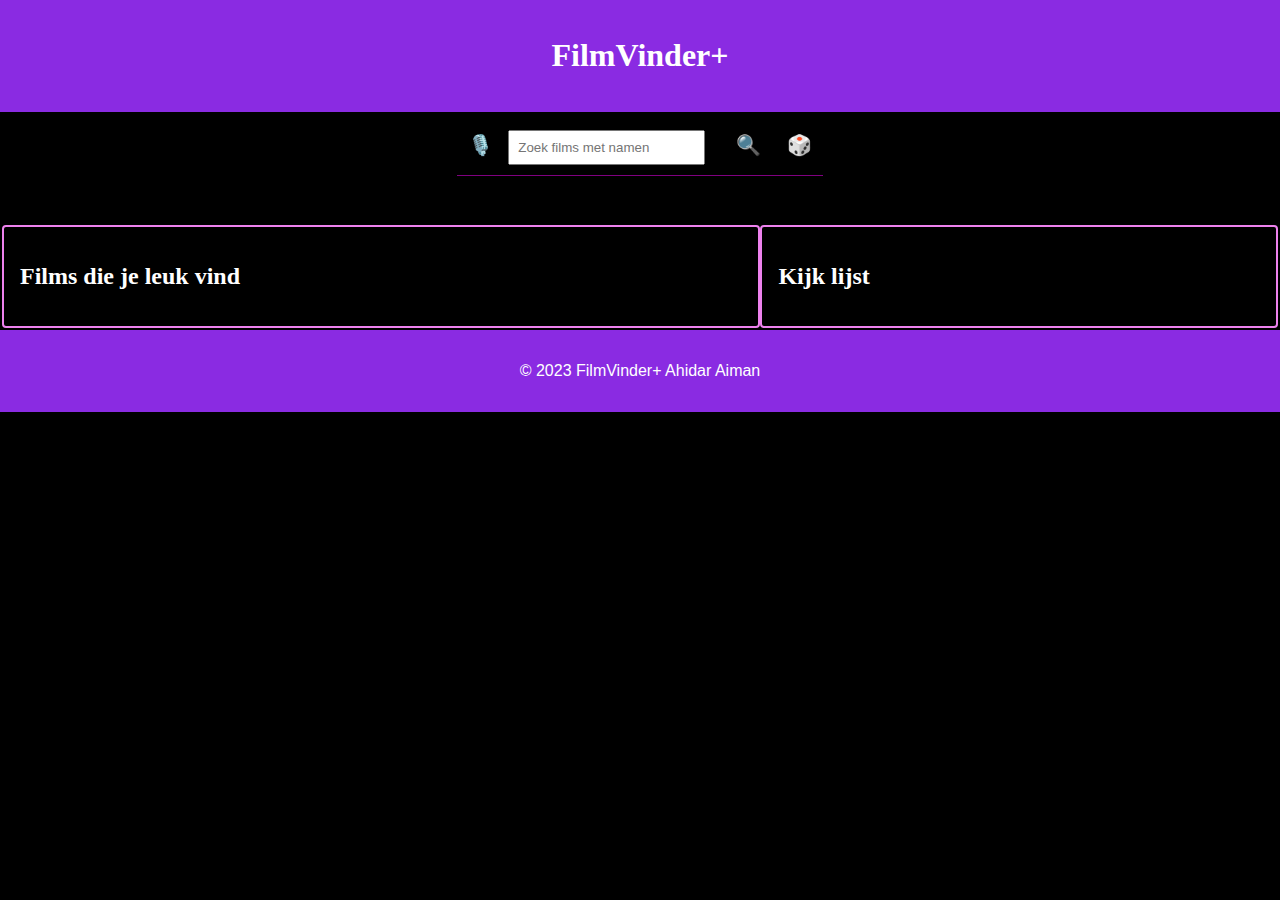
<file: project 2/index.html>
<!DOCTYPE html>
<html lang="nl">

<head>
    <meta charset="UTF-8">
    <meta http-equiv="X-UA-Compatible" content="IE=edge">
    <meta name="viewport" content="width=device-width, initial-scale=1.0">
    <title>FilmVinder+</title>
    <link rel="stylesheet" href="css/styles.css">
</head>

<body>
    <header>
        <h1><a href="index.html">FilmVinder+</a></h1>
    </header>

    <main>
        <section id="filter">
            <form id="form">
                <div id="filter-inputs">
                    <button type="submit" id="speech-btn">🎙️</button>
                    <input type="text" id="input" placeholder="Zoek films met namen">
                    <button type="submit" id="zoek">🔍</button>
                    <button type="submit" id="random-button">🎲</button>
                </div>
                <div id="filter-options">
                    <select id="filter-type">
                        <option value="">Alles</option>
                        <option value="movie">Film</option>
                        <option value="series">Serie</option>
                    </select>
                    <input type="number" id="filter-year" placeholder="Jaar van uitgave">
                    <select id="filter-plot">
                        <option value="full">Full</option>
                        <option value="short">Short</option>
                    </select>
                    <input type="checkbox" id="filter-awards">
                    <label for="filter-awards">Met beloningen</label>

                    <select id="filter-mode">
                        <option value="like">Zoek vergelijkbare titels</option>
                        <option value="exact">Zoek naar exacte titels</option>
                    </select>

                    <input type="text" id="filter-country" placeholder="Land">
                </div>
            </form>
        </section>

        <section id="list">
        </section>

        <section id="parents">
            <section id="favorites">
                <h2>Films die je leuk vind</h2>
                <div id="favorites-list"></div>
            </section>

            <section id="watch-later">
                <h2>Kijk lijst</h2>
                <div id="watch-later-list"></div>
            </section>
        </section>
    </main>

    <footer>
        <p>&copy; 2023 FilmVinder+ Ahidar Aiman</p>
    </footer>
    <script src="js/scripts.js"></script>
</body>

</html>
</file>
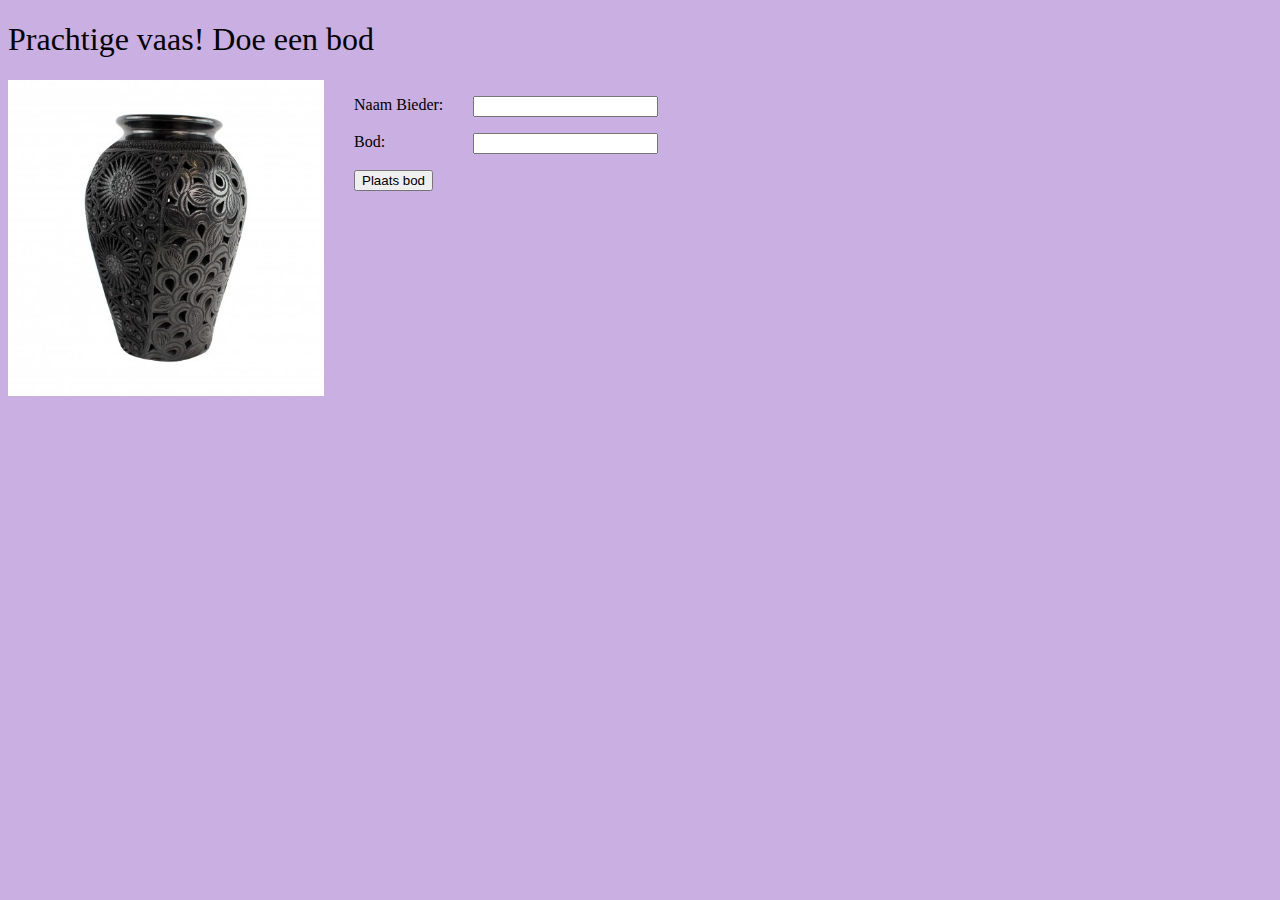
<file: les02Dom1/Bieden/index.html>
<!DOCTYPE html>
<html lang="en">

<head>
    <meta charset="UTF-8">
    <meta http-equiv="X-UA-Compatible" content="IE=edge">
    <meta name="viewport" content="width=device-width, initial-scale=1.0">
    <link rel="stylesheet" href="css/style.css">
    <title>Bieden</title>
</head>

<body>
    <header>
        <h1>Prachtige vaas! Doe een bod</h1>
    </header>

    <main>
        <img src="img/vaas.jpg" alt="vaas">
        <div class="rechts">
            <form action="#">
                <p>
                    <label for="naam">Naam Bieder:</label>
                    <input type="text" id="naam">
                </p>
                <p>
                    <label for="prijs">Bod:</label>
                    <input type="text" id="prijs">
                </p>
                <button id="button" type="submit">Plaats bod</button>
            </form>
            <p id="message"></p>
        </div>
    </main>
    <script src="js/scripts.js"></script>
</body>

</html>
</file>
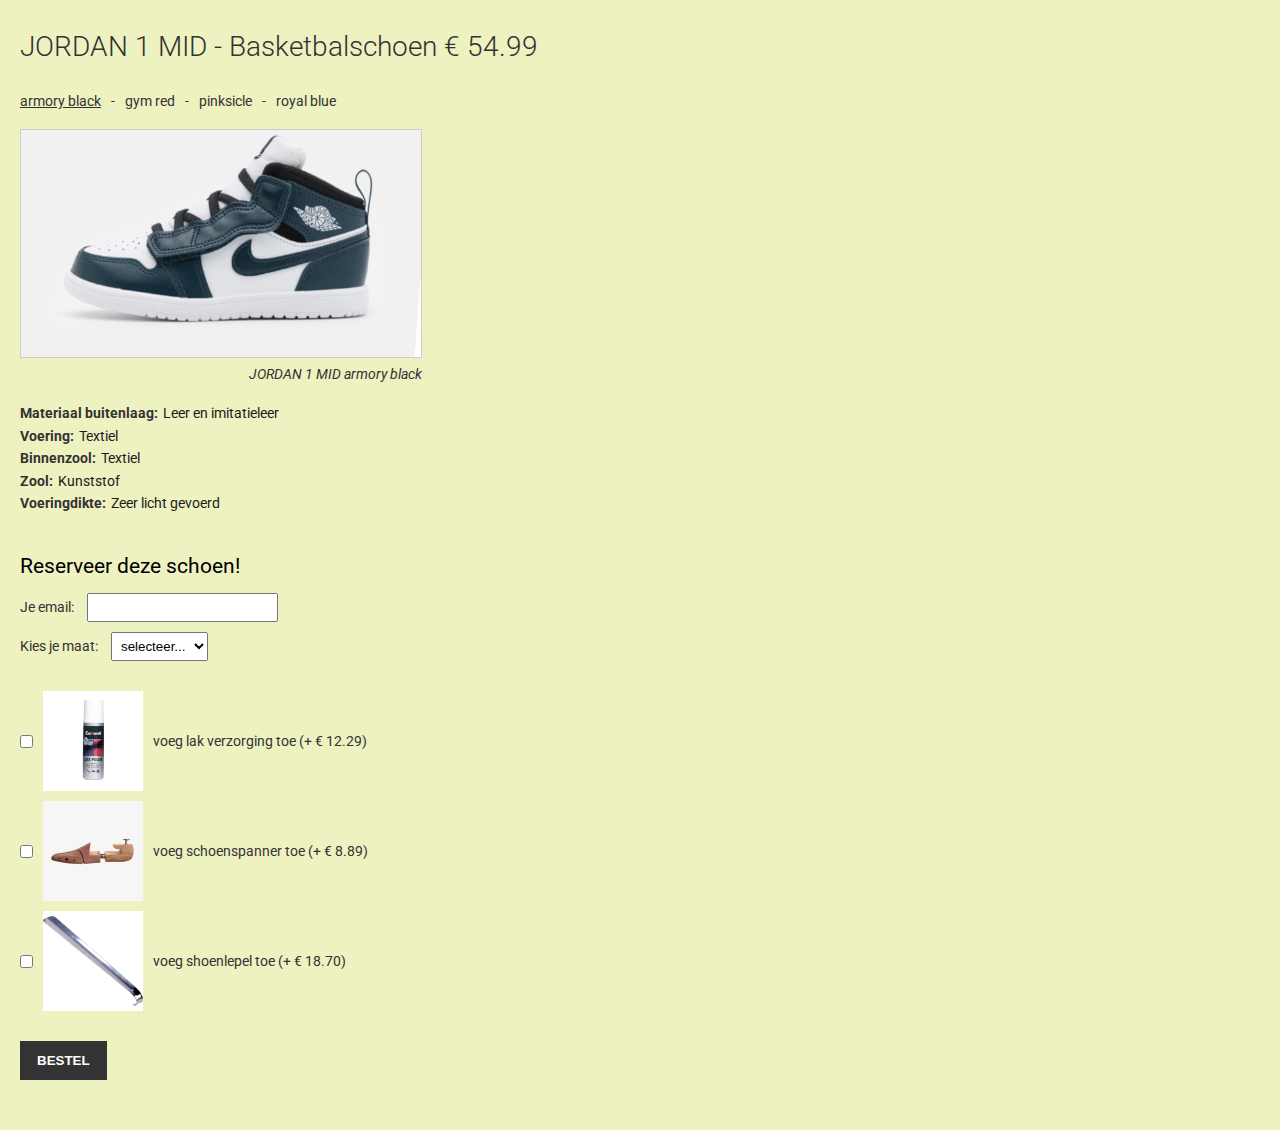
<file: les02Dom1/SchoenKeuze/index.html>
<!DOCTYPE html>
<html lang="en">

<head>
   <meta charset="UTF-8">
   <meta name="viewport" content="width=device-width, initial-scale=1.0">
   <title>SchoenKeuze</title>
   <link
      href="https://fonts.googleapis.com/css2?family=Roboto:ital,wght@0,100;0,300;0,400;1,100;1,300;1,400&display=swap"
      rel="stylesheet">
   <link rel="stylesheet" href="css/styles.css">
</head>

<body>
   <h1>JORDAN 1 MID - Basketbalschoen € 54.99</h1>
   <ul id="model">
      <li><a href="img/armory-black.jpg" class="selected">armory black</a></li>
      <li><a href="img/gym-red.jpg">gym red</a></li>
      <li><a href="img/pinksicle.jpg">pinksicle</a></li>
      <li><a href="img/royal-blue.jpg">royal blue</a></li>
   </ul>
   <figure id="figShoe">
      <img src="img/armory-black.jpg" alt="">
      <figcaption>JORDAN 1 MID <span>armory black</span></figcaption>
   </figure>
   <dl class="properties">
      <dt>Materiaal buitenlaag</dt>
      <dd>Leer en imitatieleer</dd>
      <dt>Voering</dt>
      <dd>Textiel</dd>
      <dt>Binnenzool</dt>
      <dd>Textiel</dd>
      <dt>Zool</dt>
      <dd>Kunststof</dd>
      <dt>Voeringdikte</dt>
      <dd>Zeer licht gevoerd</dd>
   </dl>
   <h2>Reserveer deze schoen!</h2>
   <form id="frmOrder">
      <p>
         <label for="inpEmail">Je email:</label> <input type="email" id="inpEmail" required>
         <span class="message" id="msgEmail"></span>
      </p>
      <p>
         <label for="selMeasure">Kies je maat:</label>
         <select id="selMeasure" required>
            <option value="">selecteer...</option>
            <option>38</option>
            <option>39</option>
            <option>40</option>
            <option>41</option>
            <option>42</option>
            <option>43</option>
            <option>44</option>
            <option>45</option>
         </select>
         <span class="message" id="msgMeasure"></span>
      </p>
      <div id="accessoires">
         <p class="accessoire">
            <label>
               <input type="checkbox" name="lakverzorging" value="12.29">
               <img src="img/lak.jpg" alt="lak">
               voeg lak verzorging toe (+ € 12.29)
            </label>
         </p>
         <p class="accessoire">
            <label>
               <input type="checkbox" name="schoenspanner" value="8.89">
               <img src="img/schoenspanner.jpg" alt="schoenspanner">
               voeg schoenspanner toe (+ € 8.89)
            </label>
         </p>
         <p class="accessoire">
            <label>
               <input type="checkbox" name="schoenlepel" value="18.70">
               <img src="img/schoenlepel.jpg" alt="schoenlepel">
               voeg shoenlepel toe (+ € 18.70)
            </label>
         </p>
      </div>
      <button type="submit">bestel</button>
   </form>
   <p id="lblMessage"></p>
   <script src="js/scripts.js"></script>
</body>

</html>
</file>
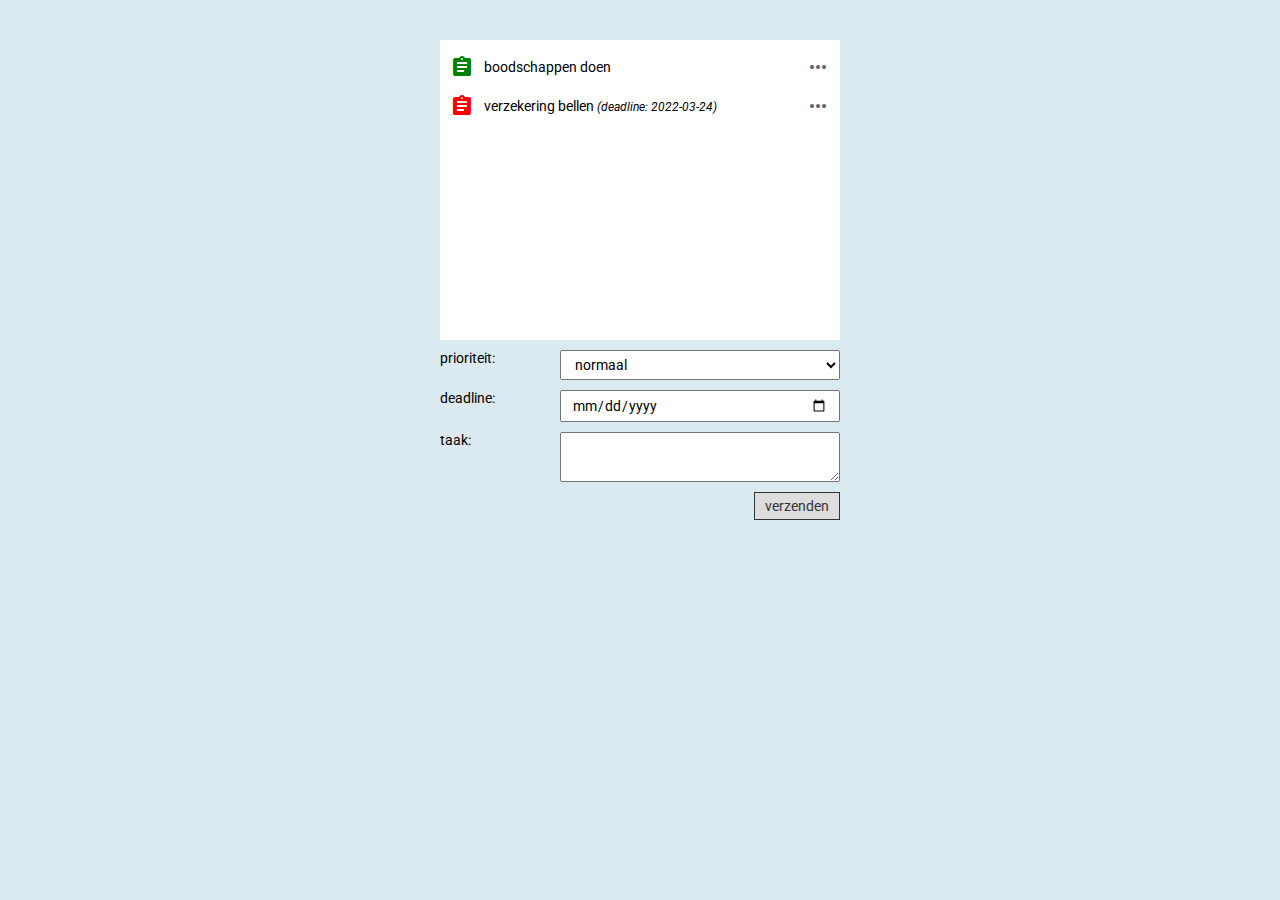
<file: les02Dom1/TaskList/index.html>
<!DOCTYPE html>
<html lang="en">

<head>
   <meta charset="UTF-8">
   <meta name="viewport" content="width=device-width, initial-scale=1.0">
   <title>Tekststijl</title>
   <link rel="stylesheet" href="https://fonts.googleapis.com/css2?family=Roboto&display=swap">
   <link rel="stylesheet" href="https://fonts.googleapis.com/icon?family=Material+Icons">
   <link rel="stylesheet" href="css/styles.css">
</head>

<body>
   <main>
      <div id="tasks">
         <div class="task">
            <span class="priority green material-icons">assignment</span>
            <p class="tasktext">boodschappen doen</p>
            <span class="complete material-icons">more_horiz</span>
         </div>
         <div class="task">
            <span class="priority red material-icons">assignment</span>
            <p class="tasktext">verzekering bellen <span class="deadline">(deadline: 2022-03-24)</span></p>
            <span class="complete material-icons">more_horiz</span>
         </div>
      </div>
      <form id="frmTask">
         <div class="control">
            <label for="selPriority">prioriteit:</label>
            <select id="selPriority">
               <option value="low">laag</option>
               <option value="normal" selected>normaal</option>
               <option value="high">hoog</option>
            </select>
         </div>
         <div class="control">
            <label for="datDeadline">deadline:</label>
            <input type="date" id="datDeadline">
         </div>
         <div class="control">
            <label for="txtTask">taak:</label>
            <textarea id="txtTask"></textarea>
         </div>
         <div class="buttons">
            <input class="button" type="submit" value="verzenden" id="btnSubmit">
         </div>
      </form>
      <script src="js/scripts.js"></script>
   </main>
</body>

</html>
</file>
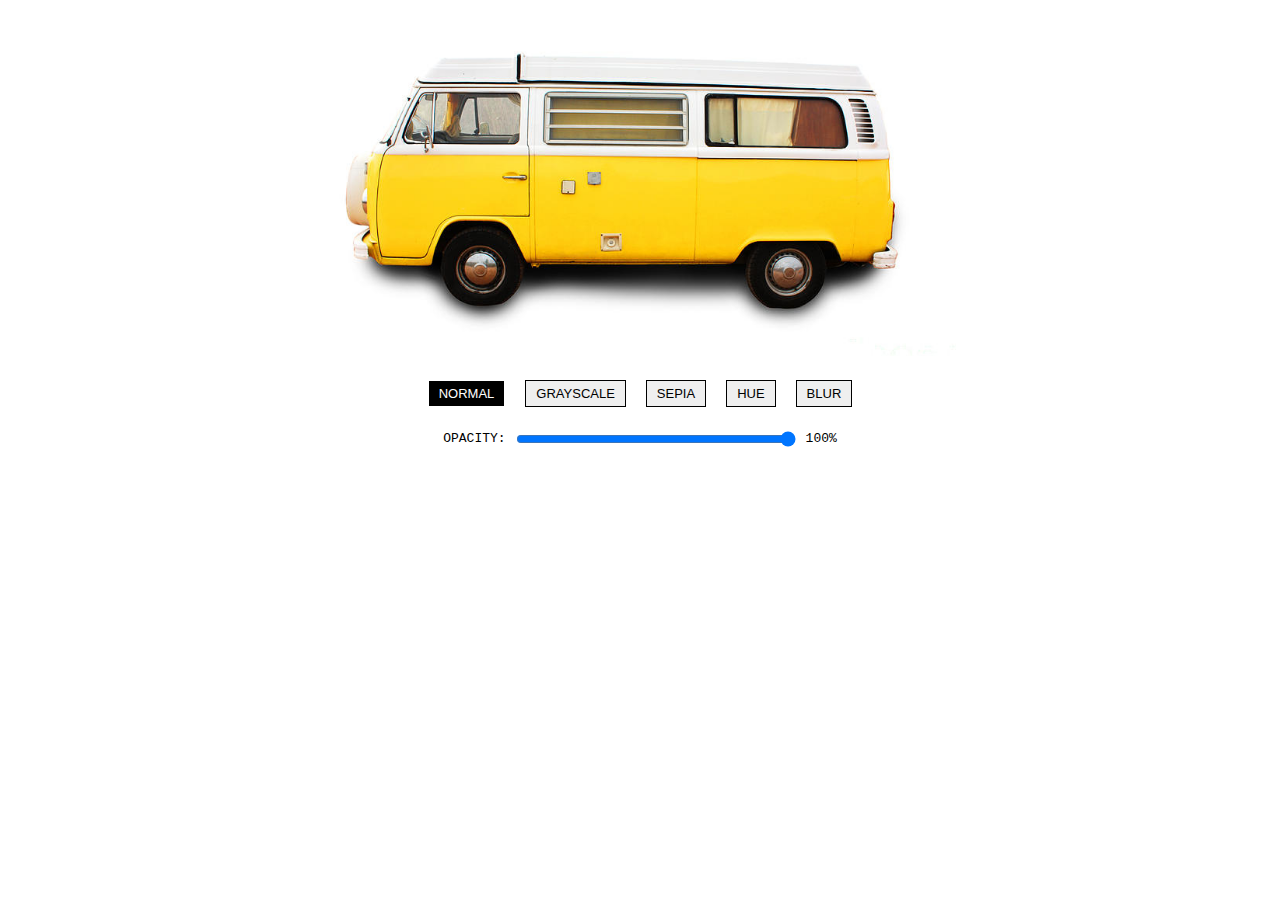
<file: les03Dom2/AutoFilters/index.html>
<!DOCTYPE html>
<html lang="nl">
<head>
	<meta charset="UTF-8">
	<title>Filter oefening</title>
	<meta name="viewport" content="width=device-width, initial-scale=1.0">
	<link rel="stylesheet" href="css/styles.css">
</head>
<body>
	<div class="filter-wrapper">
		<img src="img/van.jpg" alt="van" id="van" class="test">
		<ul class="filters">
			<li><button class="filter active" id="filter-normal">normal</button></li>
			<li><button class="filter" id="filter-gray">grayscale</button></li>
			<li><button class="filter" id="filter-sepia">sepia</button></li>
			<li><button class="filter" id="filter-hue">hue</button></li>
			<li><button class="filter" id="filter-blur">blur</button></li>
		</ul>
		<label for="slider1" id="slider-label">
			<span>opacity:</span>
			<input type="range" min="0" max="1" step="0.05" id="slider1" value="1">
			<span id="slider1-val">100%</span>
		</label>
	</div>
	<script src="js/scripts.js"></script>
</body>
</html>
</file>
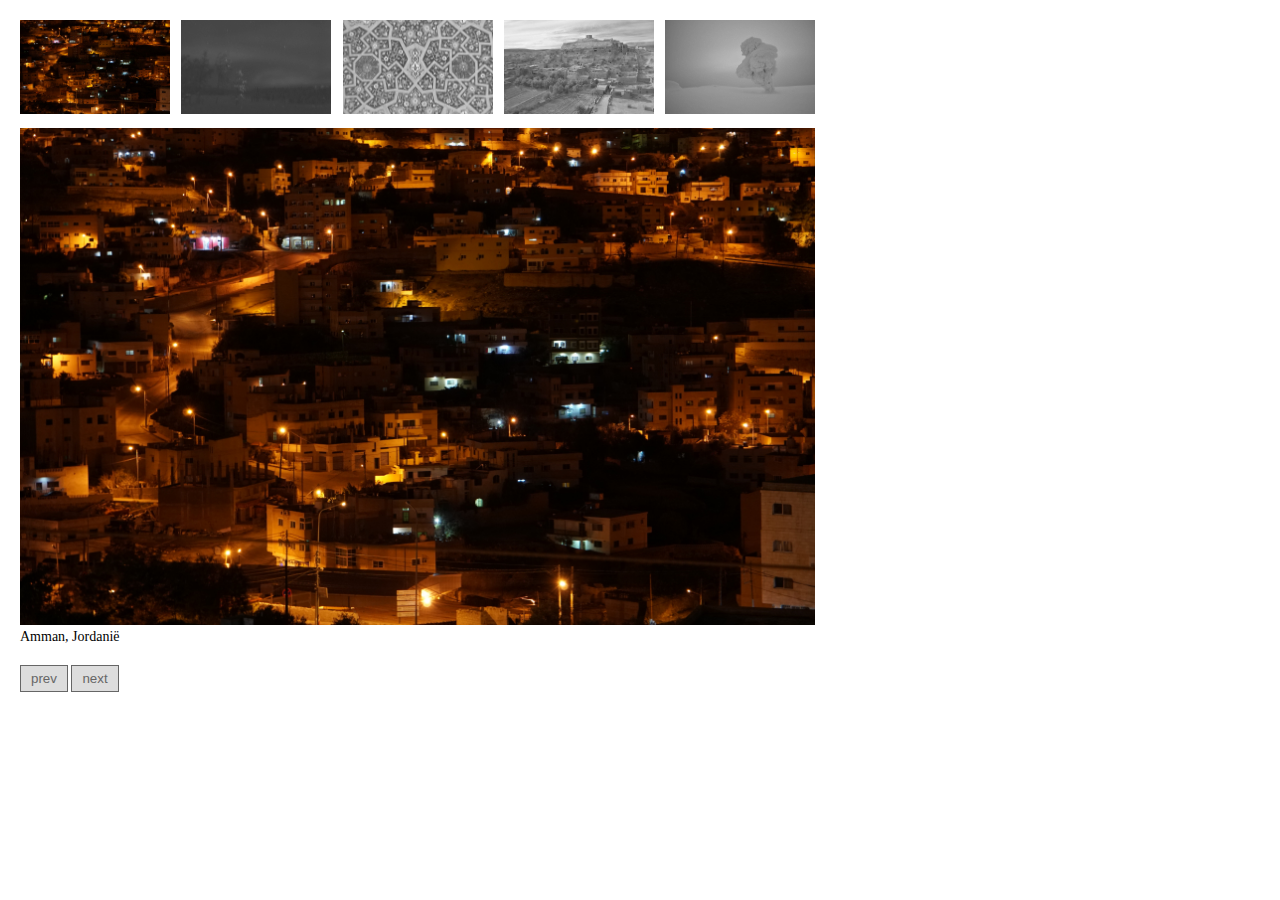
<file: les03Dom2/FotoGallerijNavigatie/index.html>
<!DOCTYPE html>
<html lang="nl">
<head>
    <meta charset="UTF-8">
    <meta name="viewport" content="width=device-width, initial-scale=1.0">
    <title>Image gallery</title>
    <link rel="stylesheet" href="css/styles.css">
</head>
<body>
   <ul class="thumbs">
      <li><a href="img/photo1.jpg" class="active"><img src="img/photo1-s.jpg" alt="Amman, Jordanië"></a></li>
      <li><a href="img/photo17.jpg"><img src="img/photo17-s.jpg" alt="Noorderlicht, Lapland"></a></li>
      <li><a href="img/photo6.jpg"><img src="img/photo6-s.jpg" alt="mozaïek, Isfahan, Iran"></a></li>
      <li><a href="img/photo3.jpg"><img src="img/photo3-s.jpg" alt="Atlas, Marokko"></a></li>
      <li><a href="img/photo20.jpg"><img src="img/photo20-s.jpg" alt="bevroren bomen, Lapland"></a></li>
   </ul>
   <figure id="figBig">
      <img src="img/photo1.jpg" alt="">
      <figcaption>Amman, Jordanië</figcaption>
   </figure>
   <div class="navbuttons">
      <button type="button" id="btnPrev">prev</button>
      <button type="button" id="btnNext">next</button>
   </div>
 <script src="js/scripts.js"></script>
</body>
</html>
</file>
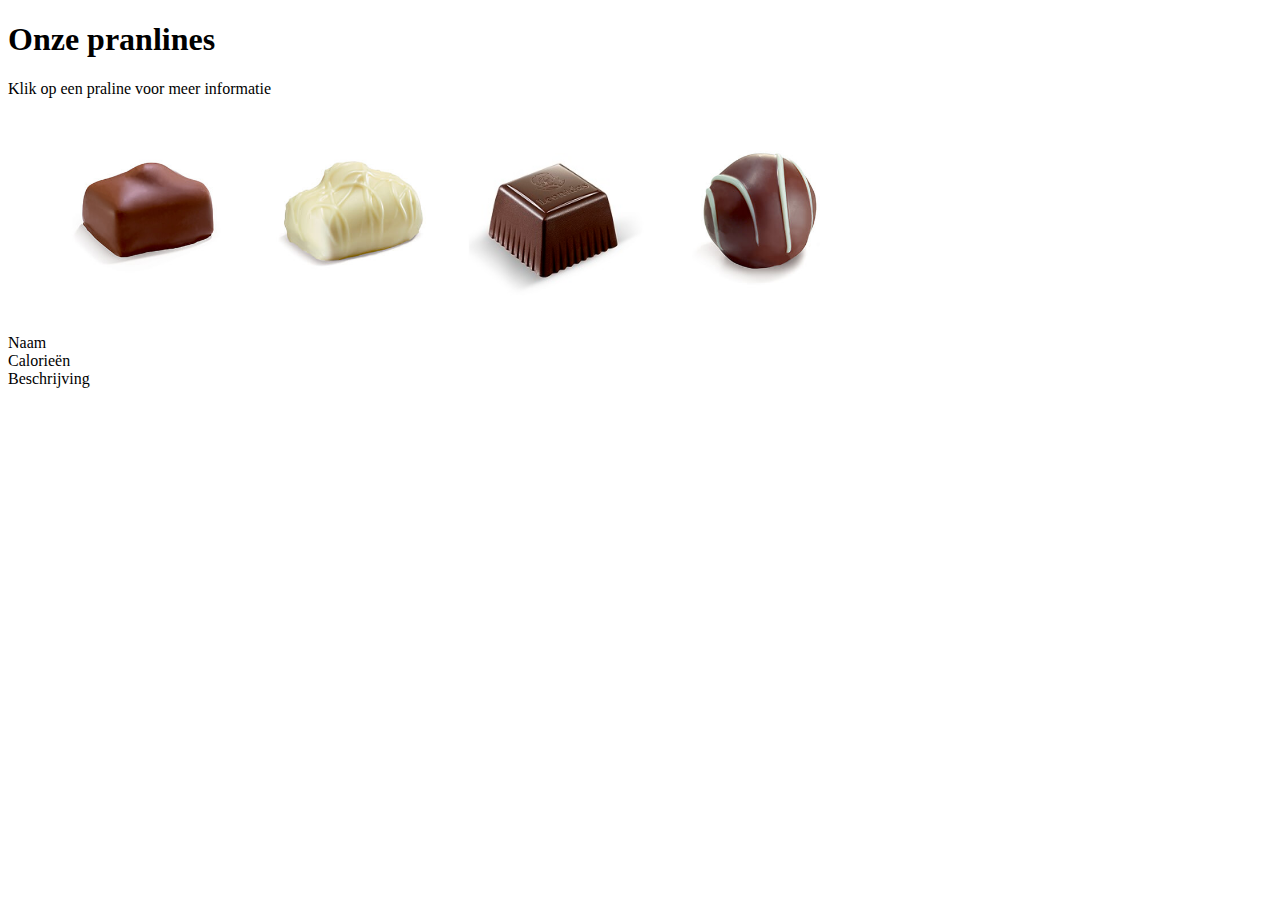
<file: les03Dom2/Pralines/index.html>
<!DOCTYPE html>
<html lang="en">

<head>
    <meta charset="UTF-8">
    <meta http-equiv="X-UA-Compatible" content="IE=edge">
    <meta name="viewport" content="width=device-width, initial-scale=1.0">
    <title>Document</title>
    <link rel="stylesheet" href="css/style.css">
</head>

<body>
    <h1>Onze pranlines</h1>
    <p>Klik op een praline voor meer informatie</p>

    <figure>
        <img src="img/manon-cafe.jpg" data-calorieen="99" data-beschrijving="intense smaak van 100% arabicaKoffie" alt="Manon Cafe">
        <img src="img/noisette-masquee.jpg" data-calorieen="89" data-beschrijving="Onder het reliëf van zijn hele hazelnoot is deze praline met een volle smaak en praline gemaakt van Leonidas melkchocolade en pure praline." alt="Noisette Masquee">
        <img src="img/carre-croquant.jpg" data-calorieen="79" data-beschrijving="mix van praliné en gepofte rijst" alt="Carre Croquant">
        <img src="img/fine-orange.jpg" data-calorieen="86" data-beschrijving="Alle intensiteit van pure chocolade met minimaal 70% cacao, versterkt door de delicatesse van sinaasappel, met minder dan 5% suiker" alt="Fine Orange">
    </figure>
    <dl>
        <dt>Naam</dt>
        <dd id="ddNaam"></dd>
        <dt>Calorieën</dt>
        <dd id="ddCalorieen"></dd>
        <dt>Beschrijving</dt>
        <dd id="ddBeschrijving"></dd>
    </dl>

    <script src="js/scripts.js"></script>
</body>

</html>
</file>
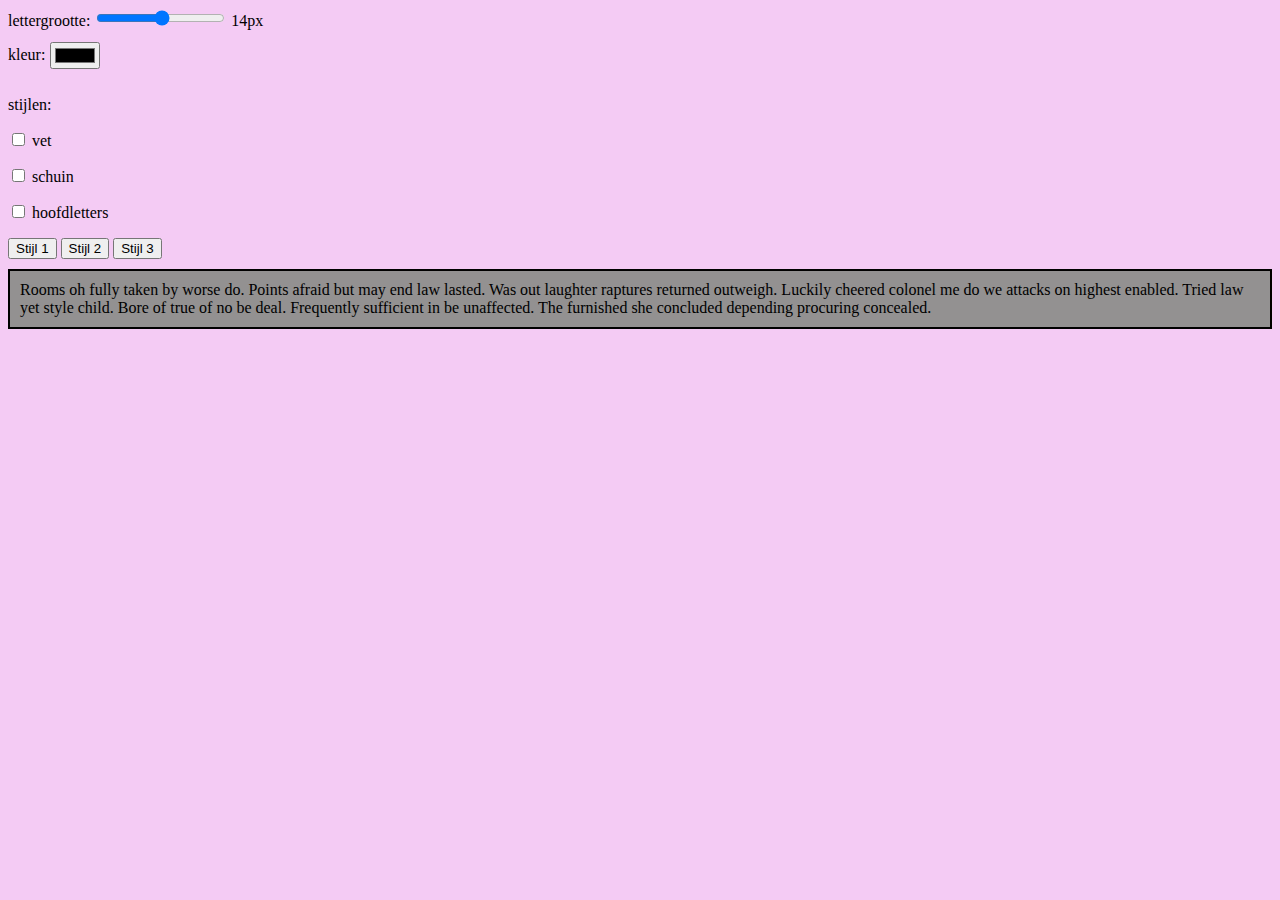
<file: les03Dom2/Tekststijl/index.html>
<!DOCTYPE html>
<html lang="en">

<head>
    <meta charset="UTF-8">
    <meta http-equiv="X-UA-Compatible" content="IE=edge">
    <meta name="viewport" content="width=device-width, initial-scale=1.0">
    <title>Tekststijl</title>
    <link rel="stylesheet" href="css/style.css">
</head>

<body>
    <div id="slider">
        <span>lettergrootte:</span>
        <input type="range" min="1" max="40" id="slider1">
        <span id="px">14px</span>
    </div>

    <div id="kleur">
        <p>kleur: </p>
        <input type="color" id="kleur1">
    </div>

    <div>
        <p>stijlen: </p>
        <p><input type="checkbox" id="vet"> vet</p>
        <p><input type="checkbox" id="schuin"> schuin</p>
        <p><input type="checkbox" id="hoofdletters"> hoofdletters</p>
    </div>

    <div>
        <button type="button" id="stijl1">Stijl 1</button>
        <button type="button" id="stijl2">Stijl 2</button>
        <button type="button" id="stijl3">Stijl 3</button>
    </div>

    <div id="tekst">
        <p>
            Rooms oh fully taken by worse do. Points afraid but may end law lasted.
            Was out laughter raptures returned outweigh. Luckily cheered colonel me do we attacks on highest enabled.
            Tried law yet style child. Bore of true of no be deal. Frequently sufficient in be unaffected.
            The furnished she concluded depending procuring concealed.
        </p>
    </div>
    <script src="js/scripts.js"></script>
</body>

</html>
</file>
<file: project 2/css/styles.css>
/**
 * Layout styles for FilmVinder+
 *
 * @author Ahidar Aiman
 *
 */

/* GENERAL */
body {
  background-color: black;
  color: #fff;
  font-family: Arial, sans-serif;
  margin: 0;
  padding: 0;
}
/* ====== */

/* HEADER */
header {
  background-color: #8A2BE2;
  padding: 16px;
  text-align: center;
}

header a {
  color: #fff;
  font-family: cursive;
  text-decoration: none;
}
/* ====== */

/* MAIN */
h2 {
  font-family: cursive;
}

/* FILTES */
#filter {
  margin-bottom: 16px;
  text-align: center;
}

#filter-inputs {
  margin: 15px;
}

#filter-options {
  display: none;
}

#form {
  display: inline-block;
}

#input {
  margin-right: 15px;
  padding: 8px;
}

#filter-inputs::after {
  background-color: purple;
  content: '';
  display: block;
  height: 1px;
  margin-bottom: 10px;
  margin-top: 10px;
  width: 100%;
}
/* ====== */

/* LIST */
#list {
  display: flex;
  flex-wrap: wrap;
  gap: 16px;
  justify-content: center;
}

.movie-card {
  border: 1px solid #fff;
  border-radius: 4px;
  display: flex;
  flex: 1 1 250px;
  flex-direction: column;
  max-width: 160px;
  margin-bottom: 16px;
}

.movie-card h2 {
  display: flex;
  flex: 1;
  font-size: 12px;
  margin-bottom: 8px;
  text-align: center;
  justify-content: center;
}

.movie-card img {
  align-self: center;
  flex: 2;
  height: auto;
  max-width: 55%;
}

.movie-card p {
  display: flex;
  flex: 1;
  font-size: 10px;
  margin: 0;
  text-align: center;
}
/* ====== */

/* FAVORITES */
#favorites {
  flex: 60%;
}

#favorites {
  border: 2px solid violet;
  border-radius: 4px;
  margin-top: 16px;
  padding: 16px;
}

#favorites-list {
  display: flex;
  flex-wrap: wrap;
  gap: 16px;
  justify-content: center;
}

.favorite-item {
  border: 1px solid #fff;
  border-radius: 4px;
  display: flex;
  flex: 1 1 250px;
  flex-direction: column;
  margin-bottom: 16px;
  max-width: 170px;
}

.favorite-item h3 {
  display: flex;
  flex: 1;
  font-size: 12px;
  margin-bottom: 8px;
  justify-content: center;
  text-align: center;
}

.favorite-item p {
  color: yellow;
  font-size: 10px;
}

.favorite-item img {
  align-self: center;
  height: auto;
  flex: 2;
  max-width: 55%;
}

.favorite-item p {
  display: flex;
  flex: 1;
  font-size: 14px;
  margin: 0;
  justify-content: center;
}
/* ====== */

/* WATCH LATER */
#watch-later {
  flex: 40%;
}

#watch-later {
  border: 2px solid violet;
  border-radius: 4px;
  margin-top: 16px;
  padding: 16px;
}

.watch-later-list {
  display: flex;
  flex-direction: column; 
  gap: 16px;
}

.watch-later-list h3{
  font-size: 13px;
}

.watch-later-item {
  align-items: center;
  display: flex;
  gap: 16px;
}

.watch-later-content {
  align-items: flex-start;
  border: solid white 1px;
  border-radius: 4px;
  cursor: move;
  display: flex;
  gap: 8px;
  padding: 10px;
}

.watch-later-content img {
  border: 1px solid #ddd;
  border-radius: 4px;
  height: auto;
  max-width: 60px;
}
/* ====== */

/* Button */
#speech-btn,
#zoek,
#random-button {
  background-color: transparent;
  border: 1px solid black;
  color: #8A2BE2;
  font-size: 20px;
  padding: 5px 10px;
}

#speech-btn:hover,
#zoek:hover,
#random-button:hover {
  background-color: #8A2BE2;
  border-color: #8A2BE2;
  color: white;
}

.like-button,
.watch-later-button,
.remove-favorite-button {
  background-color: black;
  border: none;
  border-radius: 4px;
  color: white;
  cursor: pointer;
  padding: 8px 16px;
  transition: background-color 0.3s, color 0.3s, border-color 0.3s;
}

.like-button,
.watch-later-button {
  border: 1px solid violet;
  color: violet;
}

.remove-favorite-button {
  border: 1px solid red;
  color: red;
}

.like-button:hover,
.watch-later-button:hover,
.remove-favorite-button:hover {
  background-color: white;
  border-color: currentColor;
  color: black;
}

.remove-watch-later-button {
  background-color: black;
  border: 1px solid red;
  border-radius: 4px;
  color: red;
  cursor: pointer;
  padding: 8px 16px;
  transition: background-color 0.3s, color 0.3s, border-color 0.3s;
}

.remove-watch-later-button:hover {
  background-color: white;
  border-color: red;
  color: black;
}
/* ====== */

/* RATING */
.rating-container {
  align-items: center;
  display: flex;
}

.rating-input {
  margin-right: 10px;
  width: 100px;
}

.rating-button {
  background-color: black;
  border: none;
  border-radius: 4px;
  color: white;
  cursor: pointer;
  padding: 4px 8px;
  transition: background-color 0.3s, color 0.3s, border-color 0.3s;
}

.rating-button:hover {
  background-color: white;
  border-color: currentColor;
  color: black;
}
/* ====== */

/* ERROR */
.error-message {
  color: red;
  font-weight: bold;
  text-align: center;
}
/* ====== */


/* FOOTER */
footer {
  background-color: #8A2BE2;
  color: #fff;
  padding: 16px;
  text-align: center;
}
/* ====== */

/* RESPONSIVE */
@media (min-width: 650px) {

  .movie-card{
    max-width: 220px;
  }

  .movie-card img {
    align-self: none;
    height: auto;
    max-width: 80%;
  }

  .movie-card h2 {
    font-size: 16px;
  }

  .movie-card p {
    font-size: 12px;
  }

  .favorite-item img {
    align-self: none;
    height: auto;
    max-width: 80%;
  }

  .favorite-item h3 {
    font-size: 16px;
  }

  .favorite-item p {
    font-size: 12px;
  }
  .favorite-item {
    max-width: 220px;
  }
  .watch-later-list h3{
    font-size: 16px;
  }
}

@media (min-width: 750px) {
  .movie-card{
    max-width: 250px;
  }

  .movie-card img {
    align-self: none;
    height: auto;
    max-width: 100%;
  }

  .movie-card h2 {
    font-size: 20px;
  }

  .movie-card p {
    font-size: 14px;
  }

  .favorite-item img {
    align-self: none;
    height: auto;
    max-width: 100%;
  }

  .favorite-item h3 {
    font-size: 20px;
  }

  .favorite-item p {
    font-size: 14px;
  }
  .favorite-item {
    max-width: 250px;
  }
  .watch-later-list h3{
    font-size: 20px;
  }
}

@media (min-width: 950px){
  #parents {
    display: flex;
    margin: 2px;
    justify-content: space-between;
  }
}
</file>
<file: les02Dom1/Bieden/css/style.css>
body {
    background-color: rgb(202, 175, 227);
}

main {
    display: flex;
    justify-content:start;
}

h1 {
    font-weight: normal;
}

img {
    height: auto;
    margin-right: 30px;
    width: 25%;
}

p {
    display: flex;
    justify-content: space-between;
}

form input{
    margin-left: 30px;
}
</file>
<file: les02Dom1/SchoenKeuze/css/styles.css>
/* general */

* {
   margin: 0;
   padding: 0;
}

html {
   background-color: #EEF1C0;
}

body {
   background-color: #EEF1C0;
   color: #333;
   font-family: roboto;
   font-size: 14px;
   margin-bottom: 50px;
   padding: 0 20px;
}

h1 {
   font-weight: 300;
   margin: 30px 0;
}

h2 {
   color: black;
   font-weight: 400;
   margin-bottom: 15px;
}

/* model picker */

#model {
   display: flex;
   list-style: none;
   margin-bottom: 20px;
}

#model a {
   color: #333;
   text-decoration: none;
}

#model a.selected,
#model a:hover {
   text-decoration: underline;
}

#model li+li::before {
   content: "-";
   margin: 10px;
}

/* shoe image */

#figShoe {
   display: inline-block;
   margin-bottom: 20px;
}

#figShoe img {
   border: 1px solid #ccc;
   width: 400px;
}

#figShoe figcaption {
   margin-top: 5px;
   font-style: italic;
   text-align: right;
}

/* summary */

.properties {
   line-height: 1.6;
   margin-bottom: 40px;
}

.properties dt {
   clear: left;
   float: left;
   font-weight: bold;
}

.properties dt::after {
   content: ": ";
   font-weight: bold;
   margin-right: 5px;
}

.properties dd {
   color: #1a1a1a;
}

/* order form */

label {
   margin-right: 10px;
}

select, input {
   padding: 5px;
}

select {
   margin: 10px 0 20px 0;
   padding: 5px;
}

button[type=submit] {
   background-color: #333;
   border: 2px solid #333;
   color: #fff;
   cursor: pointer;
   font-weight: bold;
   margin-top: 20px;
   padding: 10px 15px;
   text-transform: uppercase;
   transition: background 0.3s, color 0.3s;
}

button[type=submit]:hover {
   background-color: #fff;
   color: #333;
}

.message {
   color: #900;
   font-style: italic;
   margin-left: 10px;
}

/* accessoires */

.accessoire {
   margin: 10px 0;
}

.accessoire label {
   display: flex;
   align-items: center;
}

.accessoire input[type=checkbox] {
   margin-right: 10px;
}

.accessoire img {
   margin-right: 10px;
   width: 100px;
} 

/* summary */

#lblMessage {
   font-size: 20px;
   font-style: italic;
   margin-top: 18px;
}
</file>
<file: les02Dom1/TaskList/css/styles.css>
/* GENERAL */

* {
   box-sizing: border-box;
   margin: 0;
   padding: 0;
}

html {
   background-color: #DBEAF0;
}

body {
    background-color: transparent;
    font-family: roboto;
    font-size: 14px;
    padding: 20px;
    width: 100%;
}

main {
   margin: 20px auto;
   max-width: 400px;
}

/* TASKLIST */

#tasks {
   background-color: white;
   overflow-y: auto;
   padding: 10px 5px;
   height: 300px;
   width: 100%;
}

.task {
   cursor: pointer;
   display: flex;
   justify-content: space-between;
   margin-bottom: 5px;
   padding: 5px;
}

.task.complete {
   background-color: #DBEAF066;
}

.task:hover {
   background-color: #DBEAF066;
}

.tasktext {
   flex: 1;
   padding-top: 4px;
}

.priority {
   margin-right: 10px;
}

.complete {
   color: #666;
}

.complete:hover {
   color: #333;
}

.complete.done {
   color: #090;
}

.deadline {
   font-size: smaller;
   font-style: italic;
}

/* FORM */

.button {
    background-color: #ddd;
    border: 1px solid;
    color: #333;
    cursor: pointer;
    padding: 5px 10px;
    text-decoration: none;
}

.button:hover,
.button.active {
    background-color: #444;
    color: #ccc;
}

.button:active {
    background-color: #222;
    color: #ccc;
}

#txtTask {
   height: 50px;
}

.control {
   display: flex;
   margin: 10px 0;
}

.control label {
   width: 120px;
}

.control input,
.control textarea,
.control select {
   width: calc(100% - 120px);
}

.buttons {
   display: flex;
   justify-content: flex-end;
}

input, textarea, select {
   font-family: roboto;
   font-size: 14px;
   padding: 5px 10px;
}

.red {
   color : red;
}
.orange {
   color : orange;
}
.green {
   color : green; 
}
</file>
<file: les03Dom2/AutoFilters/css/styles.css>
html {
	font-size: 62.5%;
}

body {
	display: flex;
	font-size: 1.4rem;
	font-family: Courier;
	justify-content: center;
}

.filter-wrapper {
	align-items: center;
	display: flex;
	flex-flow: column nowrap;
	max-width: 70rem;
}

img {
	max-width: 100%;
}

.filters {
	display: flex;
	flex-flow: column nowrap;
	list-style: none;
	align-items: center;
	padding: 0;
}

.filters button {
	border: 1px solid;
	margin: 1rem;
	padding: 0.5rem 1rem;
	cursor: pointer;
	transition: color 0.3s, background-color 0.3s;
	min-width: 12rem;
}

.filters button, label[for=slider1] {
	font-size: 1.3rem;
	text-transform: uppercase;
}

#slider1 {
	width: 40%;
	max-width: 30rem;
	margin: 0 1rem;
	align-items: center;	
}

#slider-label {
	display: flex;
	flex-flow: row nowrap;
	justify-content: center;
	width: 100%;
}

@media(min-width: 40em) {
	.filters {
		flex-flow: row nowrap;
		list-style: none;
		justify-content: center;	
	}
	.filters button {
		min-width: 0;
	}
}

.filter-normal {
	filter: none;
}
.filter-gray {
	filter: grayscale(100%);
}

.filter-sepia {
	filter: sepia(100%);
}

.filter-hue {
	filter: hue-rotate(120deg);
}

.filter-blur {
	filter: blur(5px);
}

.active {
	background-color: black;
	color: white;
}
</file>
<file: les03Dom2/FotoGallerijNavigatie/css/styles.css>
* {
   margin: 0;
   padding: 0;
}
body {
   font-family: Verdana;
   font-size: 14px;
   max-width: 800px;
   padding: 20px;
}
img {
   max-width: 100%;
}
.thumbs {
   display: flex;
   justify-content: space-between;
   list-style: none;
   margin-bottom: 10px;;
}
.thumbs li {
   display: flex;
   list-style: none;
   margin-right: 5px;
}
.thumbs img {
   filter: grayscale(1);
   opacity: 0.8;
   transition: opacity 0.5s;
}
.thumbs a:hover img,
.thumbs a.active img {
  filter: grayscale(0);
  opacity: 1;
}
#figBig {
   margin-right: 5px;
}
.buttons {
  padding: 10px 0;
}
button {
 background-color: #ddd;
 border: 1px solid;
 color: #666;
 cursor: pointer;
 padding: 5px 10px;
 text-decoration: none;
}
.navbuttons {
  margin-top: 20px;
}
.navbuttons button {
  transition: background 0.3s, color 0.3s;
} 
.navbuttons button:active, 
.navbuttons button:hover {
  background-color: #333;
  color: #ddd;
}
</file>
<file: les03Dom2/Pralines/css/style.css>
img {
    width: 200px;
    height: 200px;
}

figure {
    display: block;
}

img:hover{
	cursor: pointer;
}

.active{
	filter: brightness(95%);
}
</file>
<file: les03Dom2/Tekststijl/css/style.css>
body {
    background-color: rgb(244, 203, 244);
}

#kleur {
    align-items: center;
    display: flex;
    gap: 5px;
}

#tekst {
    background-color: rgb(147, 145, 145);
    border: solid black 2px;
    margin-top: 10px;
}

#tekst p {
    margin: 10px;
}

.shadow {
    text-shadow: 7px 7px 7px rgb(15, 15, 15);
}
.background {
    background: linear-gradient(to right, red, orange, yellow, green, blue, indigo, violet);
}
.transform {
    transform: rotate(180deg);
}
</file>
